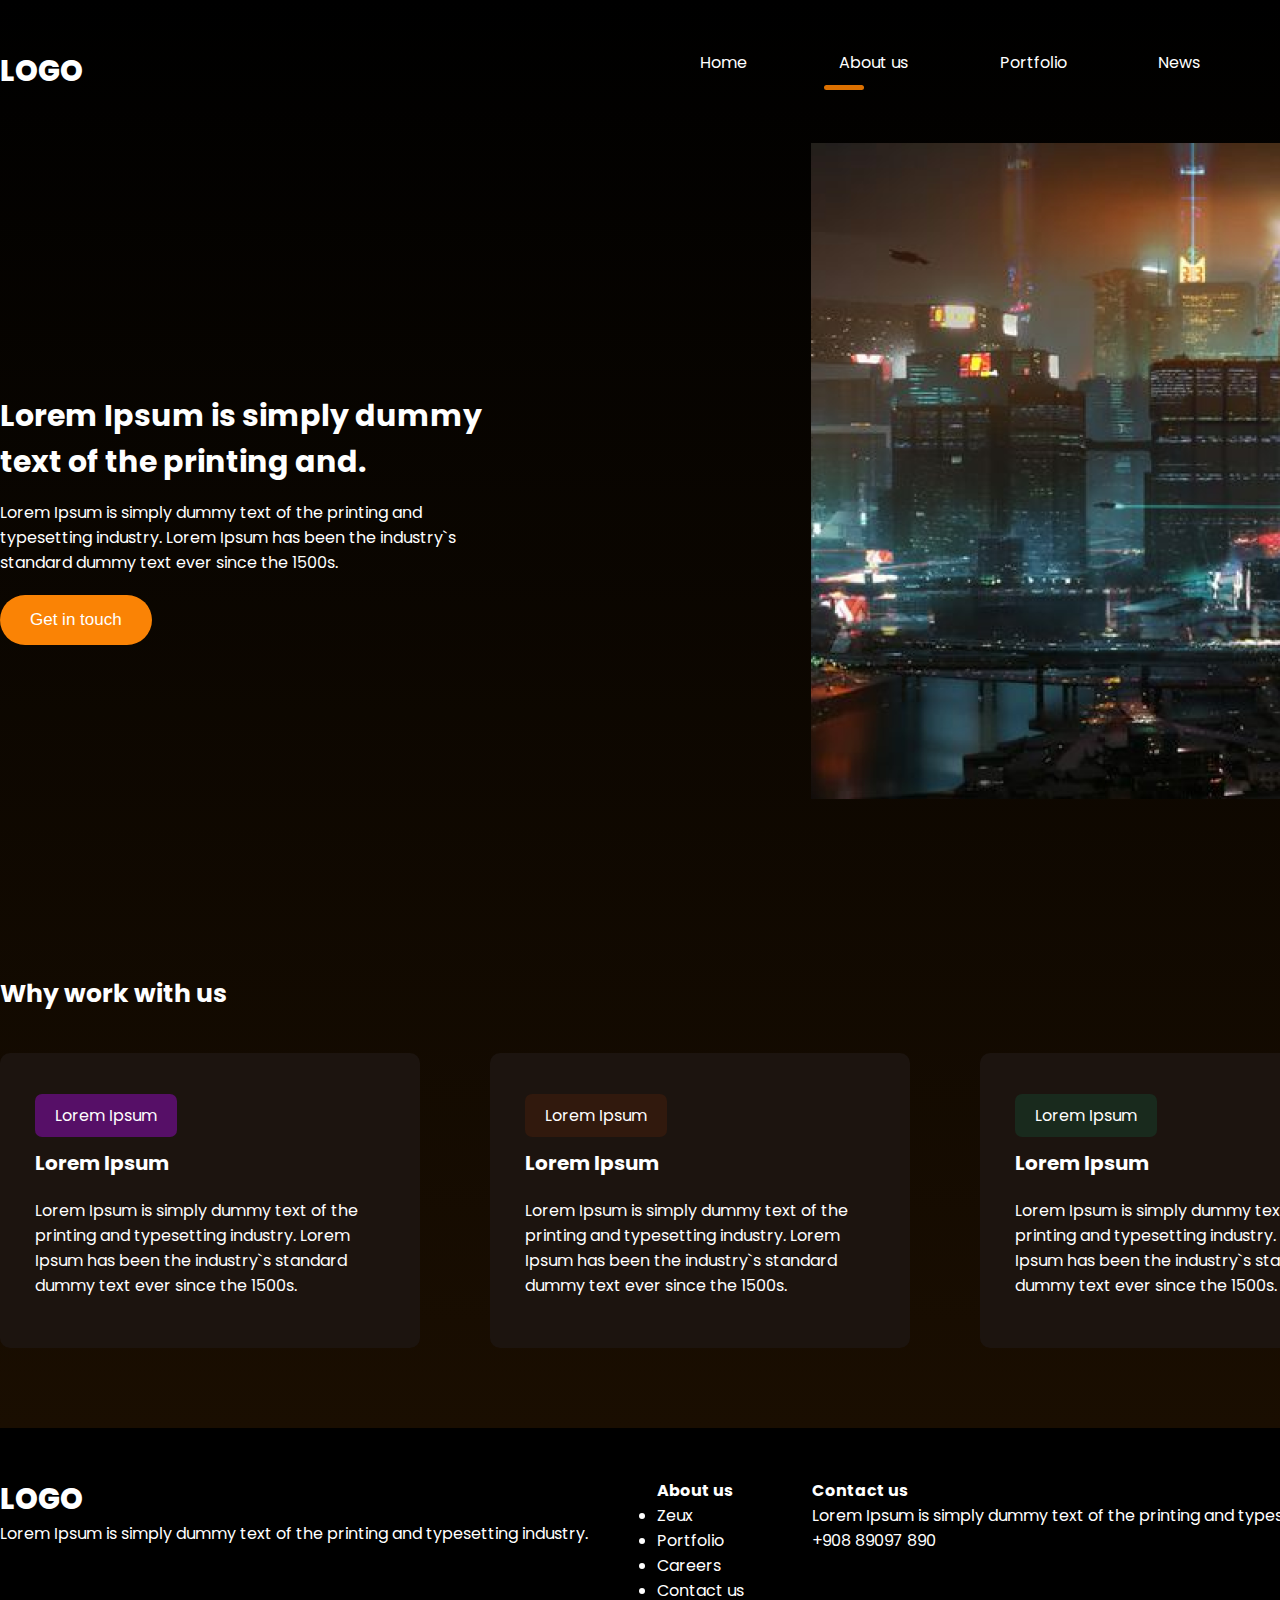
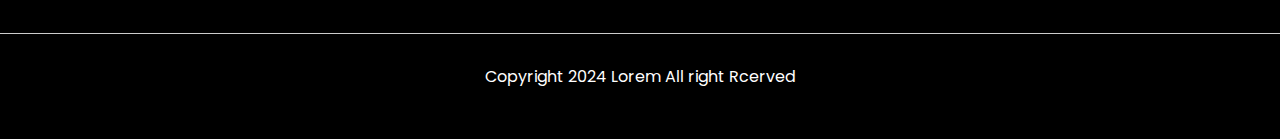
<file: about.html>
<!DOCTYPE html>
<html lang="en">
    <head>
    <meta charset="UTF-8">
    <meta name="viewport" content="width=device-width, initial-scale=1.0">
    <title>Game Website</title>
    <link rel="stylesheet" href="css/style.css">
    </head>

    <body>
        <div class="wrapper">
            <header class="container">
                <span class="logo">logo</span>
                <nav>
                    <ul>
                        <li><a href="index.html">Home</a></li>
                        <li class="active"><a href="about.html">About us</a></li>
                        <li><a href="#">Portfolio</a></li>
                        <li><a href="#">News</a></li>
                        <li class="btn"><a href="contacts.html">Contacts</a></li>
                    </ul>
                </nav>
            </header>

            <div class="hero-about container">
                <div class="info">
                    <h1>Lorem Ipsum is simply dummy text of the printing and.</h1>
                    <p>Lorem Ipsum is simply dummy text of the printing and typesetting industry. Lorem Ipsum has been the industry`s standard dummy text ever since the 1500s.</p>
                    <button class="btn">Get in touch</button>
                </div>
                <img src="img/about-banner.png" alt="">
            </div>

            <div class="container work">
                <h2>Why work with us</h2>
                <div class="blocks">
                    <div class="block">
                        <span class="badge purple">Lorem Ipsum</span>
                        <h3>Lorem Ipsum</h3>
                        <p>Lorem Ipsum is simply dummy text of the printing and typesetting industry. Lorem Ipsum has been the industry`s standard dummy text ever since the 1500s.</p>
                    </div>
                    <div class="block">
                        <span class="badge brown">Lorem Ipsum</span>
                        <h3>Lorem Ipsum</h3>
                        <p>Lorem Ipsum is simply dummy text of the printing and typesetting industry. Lorem Ipsum has been the industry`s standard dummy text ever since the 1500s.</p>
                    </div>
                    <div class="block">
                        <span class="badge green">Lorem Ipsum</span>
                        <h3>Lorem Ipsum</h3>
                        <p>Lorem Ipsum is simply dummy text of the printing and typesetting industry. Lorem Ipsum has been the industry`s standard dummy text ever since the 1500s.</p>
                    </div>
                </div>
            </div>
        </div> 

        <footer>
            <div class="blocks container">
                <div>
                    <span class="logo">logo</span>
                    <p>Lorem Ipsum is simply dummy text of the printing and typesetting industry.</p>
                </div>
                <div>
                    <h4>About us</h4>
                    <ul>
                        <li>Zeux</li>
                        <li>Portfolio</li>
                        <li>Careers</li>
                        <li>Contact us</li>
                    </ul>
                </div>
                <div>
                    <h4>Contact us</h4>
                    <p>Lorem Ipsum is simply dummy text of the printing and typesetting industry.</p>
                    <p>+908 89097 890</p>
                </div>
            </div>
            <hr>
            <p>Copyright 2024 Lorem All right Rcerved</p>
        </footer>
    </body>

</html>
</file>
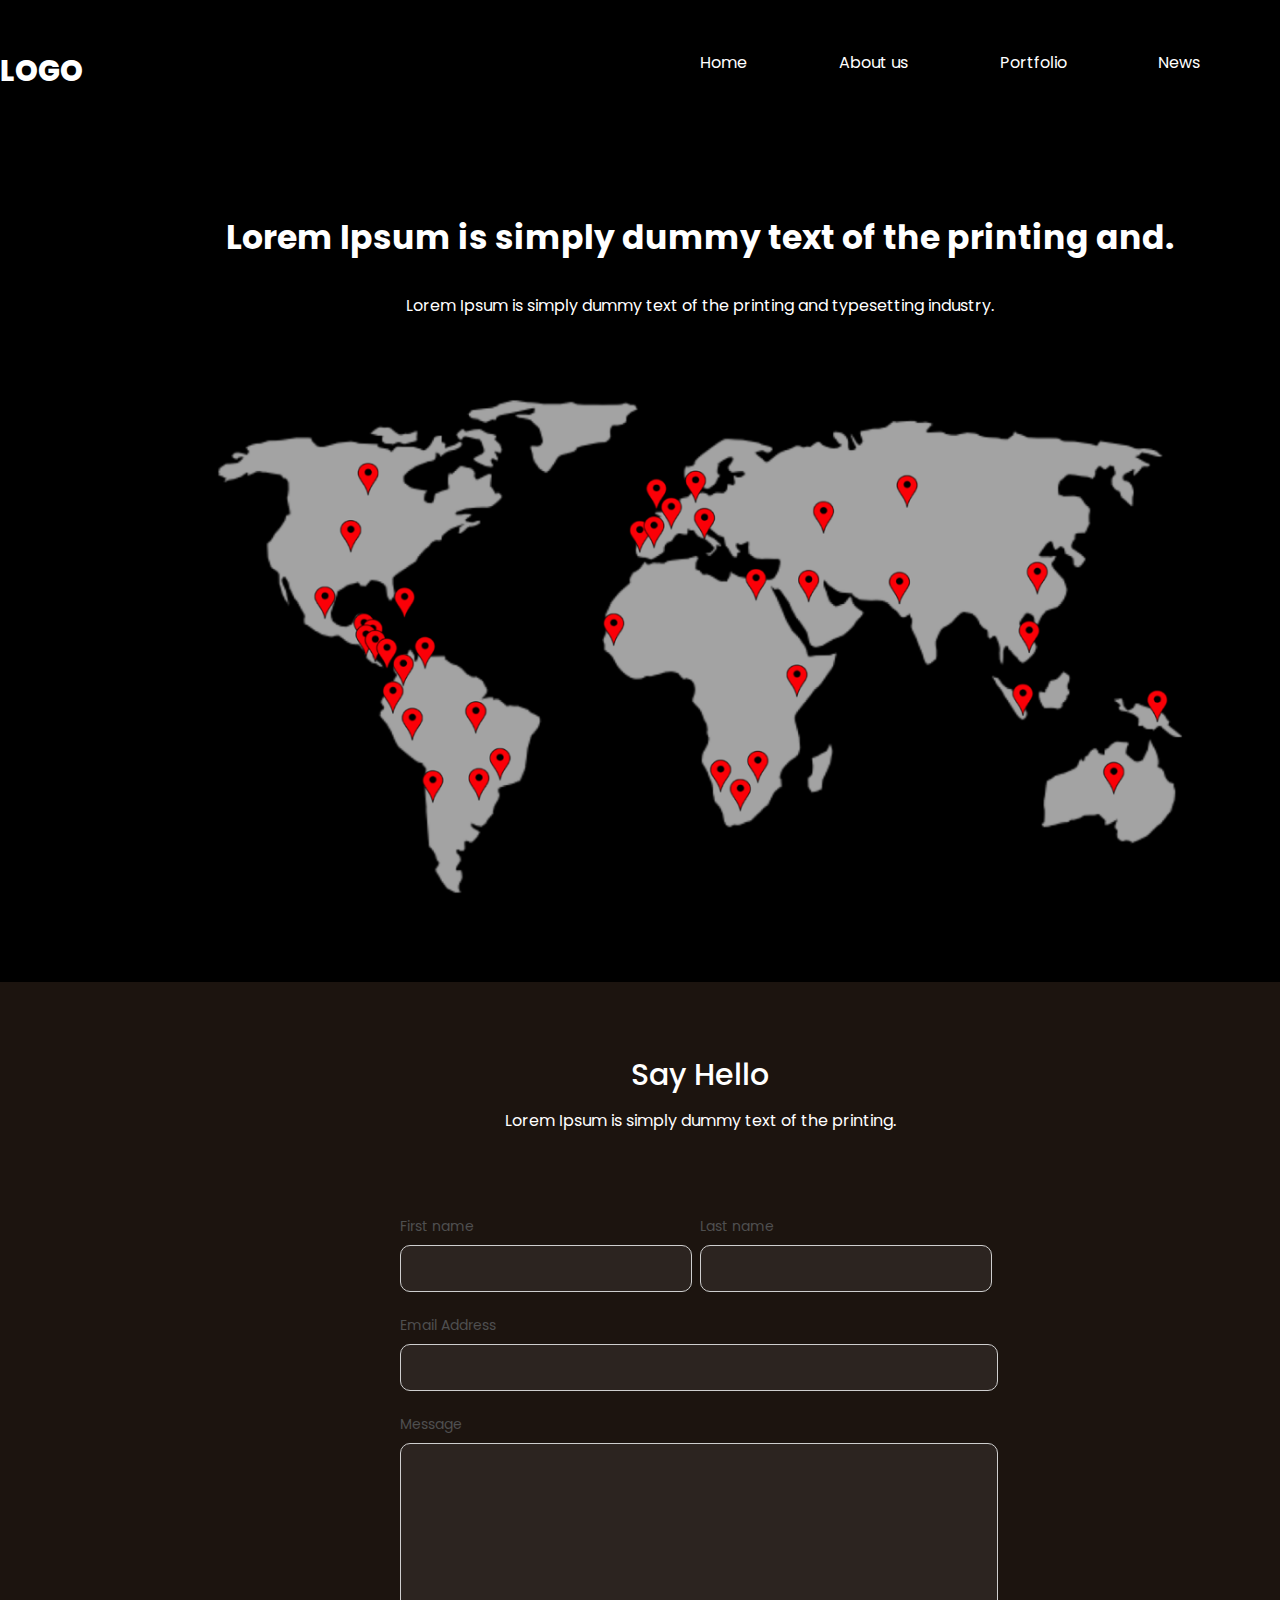
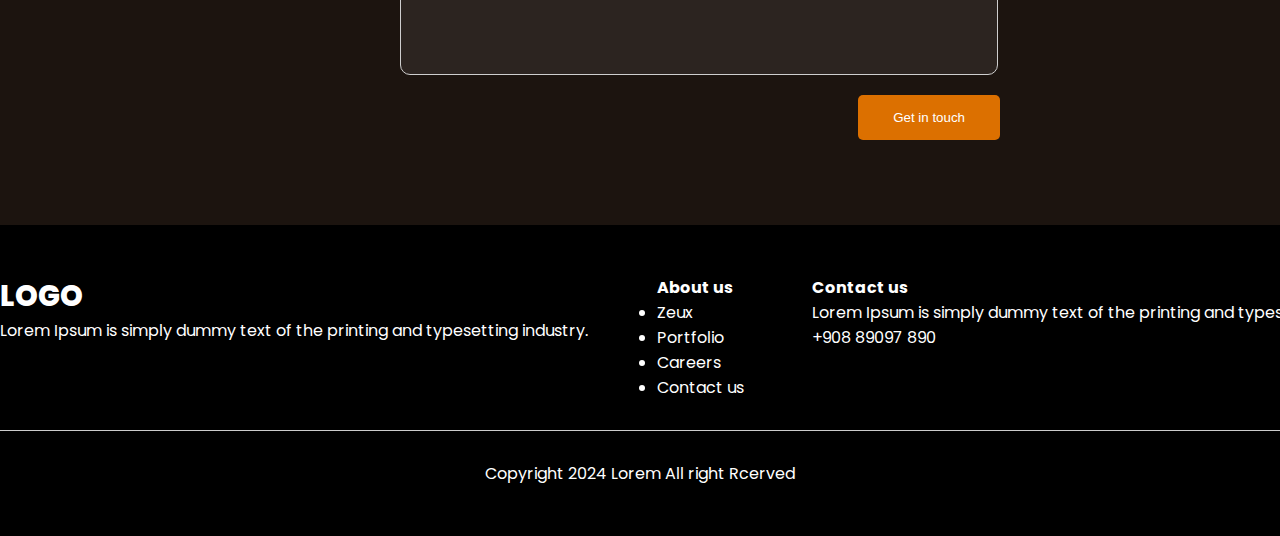
<file: contacts.html>
<!DOCTYPE html>
<html lang="en">
<head>
<meta charset="UTF-8">
<meta name="viewport" content="width=device-width, initial-scale=1.0">
<title>Game Website</title>
<link rel="stylesheet" href="css/style.css">
</head>

<body>
    <header class="container">
                <span class="logo">logo</span>
                <nav>
                    <ul>
                        <li><a href="index.html">Home</a></li>
                        <li><a href="about.html">About us</a></li>
                        <li><a href="#">Portfolio</a></li>
                        <li><a href="#">News</a></li>
                        <li class="btn"><a href="contacts.html">Contacts</a></li>
                    </ul>
                </nav>
    </header>

    <div class="container hero-contacts">
        <h1>Lorem Ipsum is simply dummy text of the printing and.</h1>
        <p>Lorem Ipsum is simply dummy text of the printing and typesetting industry.</p>
        <img src="img/world-map.png" alt="">
    </div>

    <div class="feedback">
        <div class="container">
            <h2>Say Hello</h2>
            <p>Lorem Ipsum is simply dummy text of the printing.</p>

            <form>
                <div class="inline">
                    <div>
                        <label>First name</label>
                        <input type="text">
                    </div>
                    <div>
                        <label>Last name</label>
                        <input type="text">
                    </div>
                </div>
                <label>Email Address</label>
                <input type="email" class="one-line">

                <label>Message</label>
                <textarea class="one-line"></textarea>

                <button type="button">Get in touch</button>
            </form>
        </div>
    </div>

    <footer>
            <div class="blocks container">
                <div>
                    <span class="logo">logo</span>
                    <p>Lorem Ipsum is simply dummy text of the printing and typesetting industry.</p>
                </div>
                <div>
                    <h4>About us</h4>
                    <ul>
                        <li>Zeux</li>
                        <li>Portfolio</li>
                        <li>Careers</li>
                        <li>Contact us</li>
                    </ul>
                </div>
                <div>
                    <h4>Contact us</h4>
                    <p>Lorem Ipsum is simply dummy text of the printing and typesetting industry.</p>
                    <p>+908 89097 890</p>
                </div>
            </div>
            <hr>
            <p>Copyright 2024 Lorem All right Rcerved</p>
    </footer>
</body>

</html>
</file>
<file: css/style.css>
@import url('https://fonts.googleapis.com/css2?family=Poppins:wght@400;500;700;800&display=swap');

* {
    margin: 0;
    padding: 0;
}

body {
    font-family: "Poppins", sans-serif;
    font-weight: 400;
    color: #fff;
    font-size: 16px;
    background: #000;
}

a {
    text-decoration: none;
}

img {
    max-width: 100%;
}

.wrapper {
    background: linear-gradient(180deg, rgba(0,0,0,1) 0%, rgba(26,14,1,1) 100%);
    width: 100%;
    overflow-x: hidden;
}

.container {
    width: 1400px;
    margin: 0 auto;
}

header {
    padding: 50px 0;
}

header .logo, 
footer .blocks .logo {
    text-transform: uppercase;
    font-size: 29px;
    font-weight: 800;
}

header nav {
    float: right;
    width: 50%;
}

header nav ul {
    list-style: none;
    display: flex;
    justify-content: space-between;
    z-index: 2;
    position: relative;
}

header nav ul li {
    display: inline-block;
}

header nav ul li a {
    color: #fff;
}

header nav ul li.active::after {
    content: '';
    display: block;
    width: 40px;
    height: 5px;
    background: #DC7000;
    border-radius: 10px;
    position: relative;
    top: 10px;
    left: -15px;
}


header nav ul li:not(.active):not(.btn) a:hover {
    border-bottom: 5px solid #DC7000;
}

header nav ul li.btn a, 
.email .block button {
    background: #FA9021;
    padding: 9px 17px;
    border-radius: 5px;
    transition: all 500ms ease;
}

header nav ul li.btn a:hover, 
.email .block button:hover {
    background: #a02604;

}

.hero {
    padding-bottom: 100px;
    position: relative;
    z-index: 1;
}

.hero--info {
    width: 530px;
    padding-top: 70px;
}

.hero--info h2 {
    color: #E87D0E;
    font-size: 20px;
    font-weight: 600;
}

.hero--info h1 {
    font-size: 50px;
    font-weight: 600;
}

.hero--info p {
    font-weight: 500;
    line-height: 170%;
    margin: 30px;
}

.hero--info .btn, 
.hero-about .info .btn {
    background: #FA8305;
    color: #fff;
    border-radius: 50px;
    padding: 15px 30px;
    border: 0;
    transition: all 500ms ease;
    font-size: 17px;
}

.hero--info .btn:hover, 
.hero-about .info .btn:hover {
    cursor: pointer;
    transform: scale(1.1);
}

.hero img {
    position: absolute;
    top: -150px;
    right: 0;
}

/* Секция с играми */
.trending {
    padding-top: 50px;
}

.trending h3 {
    font-weight: 600;
    font-size: 31px;
}

.trending .see-all, .projects .see-all {
    color: #fff;
    background: #25211D;
    border-radius: 5px;
    padding: 12px 23px;
    float: right;
    display: block;
    transition: all 500ms ease;
}

.trending .see-all:hover, .projects .see-all:hover {
    transform: scale(1.1);
}

.trending .games {
    display: flex;
    justify-content: space-between;
    width: 100%;
    padding: 50px 0;
}

.trending .games span {
    display: block;
    text-align: center;
    margin-top: 20px;
}

.big-text {
    padding: 50px 0;
    font-size: 35px;
    font-weight: 600;
    text-align: center;
    width: 800px;
}

.banner {
    padding: 80px 0;
}

.banner h3 {
    font-size: 30px;
    font-weight: 600;
    margin-bottom: 30px;
}

.banner p {
    line-height: 170%;
    margin-bottom: 30px;
    width: 550px;
}

.banner img {
    width: 100%;
    margin: 30px;
}

/* Секция с изображениями */

.features {
    background: url('/img/1.jpg') no-repeat center center fixed;
    background-size: cover;
    padding: 80px 0;
}

.features h3, 
.features p {
    margin-bottom: 20px;
    text-align: center;
    max-width: 800px;
    margin-left: auto;
    margin-right: auto;
}

.features h3 {
    font-size: 30px;
}

.features .info {
    display: flex;
    justify-content: center;
    flex-wrap: wrap;
}

.features .info .block {
    text-align: center;
    width: 20%;
    margin: 30px 2%;
}

.features .info .block img {
    margin-bottom: 15px;
}

.projects {
    padding: 100px 0;
}

.projects h3 {
    font-size: 30px;
    text-align: center;
}

.projects p {
    margin: 40px 0;
    text-align: center;
}

.projects .images {
    display: flex;
    justify-content: space-around;
    margin-bottom: 25px;
}

.projects .see-all {
    float: none;
    width: 60px;
    text-align: center;
    margin: 0 auto;
}

/* Нижняя часть */
.email {
    padding-bottom: 120px;
}

.email h3 {
    margin-top: 60px;
    font-size: 30px;
}

.email .block {
    background: #1C140F;
    margin-top: 30px;
    border-radius: 10px;
    padding: 40px 3%;
    width: 94%;
    display: flex;
    justify-content: space-between;
    align-items: center;
}

.email .block h4 {
    font-size: 30px;
    font-weight: 500;
}

.email .block p {
    width: 500px;
}

.email .block input {
    background: #fff;
    outline: none;
    border: 0;
    border-radius: 5px;
    width: 380px;
    font-family: "Poppins", sans-serif;
    font-weight: 400;
    padding: 15px 30px;
    position: relative;
    right: -100px;
    z-index: 1;
    padding-right: 120px;
}

.email .block input::placeholder {
    color: #898989;
}

.email .block button {
    cursor: pointer;
    border: 0;
    padding: 13px 17px;
    position: relative;
    z-index: 2;
    color: #fff;
}

/* Страница про нас */
.hero-about {
    position: relative;
}

.hero-about .info {
    width: 500px;
    padding: 250px 0;
}

.hero-about .info h1 {
    margin-bottom: 15px;
    font-size: 30px;
}

.hero-about .info .btn {
    margin-top: 20px;
}

.hero-about img {
    position: absolute;
    right: -150px;
    top: 0;
}

.work {
    padding: 80px 0;
}

.work h2 {
    font-size: 25px;
    margin-bottom: 40px;
}

.work .blocks {
    display: flex;
    justify-content: space-between;
}

.work .blocks .block {
    width: 25%;
    border-radius: 10px;
    padding: 50px 35px;
    background: #1C140F;
}

.work .blocks .block h3 {
    font-size: 20px;
    margin: 20px 0;
}

.work .blocks .block .badge {
    border-radius: 7px;
    padding: 10px 20px;
}

.work .blocks .block .badge.purple {
    background: #560F67;
}

.work .blocks .block .badge.brown {
    background: #31190D
}

.work .blocks .block .badge.green {
    background: #192A1D
}

/* Страница контакты */
.hero-contacts h1 {
    text-align: center;
    margin-top: 70px;
    margin-bottom: 30px;
    font-size: 33px;
}

.hero-contacts p {
    text-align: center;
}

.hero-contacts img {
    width: 70%;
    margin: 80px 15%;
}

.feedback {
    padding: 70px 0;
    background: #1C140F;
}

.feedback h2 {
    text-align: center;
    font-weight: 500;
    font-size: 30px;
}

.feedback p {
    text-align: center;
    margin-top: 10px;
}

.feedback form {
    margin: 80px auto;
    width: 600px;
}

.feedback form .inline {
    display: flex;
    justify-content: space-between;
}

.feedback form .inline>div {
    width: 50%;
}

.feedback form label {
    color: #4F4F4F;
    font-size: 14px;
}

.feedback form input,
.feedback form textarea {
    background: #2C2420;
    border-radius: 10px;
    border: 0.6px solid #CECECE;
    display: block;
    width: 90%;
    padding: 15px 10px;
    outline: none;
    color: #fff;
    margin-top: 7px;
    margin-bottom: 20px;
}

.feedback form .one-line {
    width: 96%;
}

.feedback form textarea {
    resize: none;
    height: 200px;
}

.feedback form button {
    background: #DC7000;
    border-radius: 5px;
    border: 0;
    float: right;
    cursor: pointer;
    color: #fff;
    padding: 15px 35px;
    transition: all 500ms ease;
}

.feedback form button:hover {
    background: #b01414;
}

/* Footer */
footer {
    background: #000;
    padding: 50px 0;
}

footer .blocks {
    display: flex;
    justify-content: space-between;
}

footer.blocks p {
    width: 300px;
    margin: 15px 0;
}

footer.blocks h4 {
    font-weight: 500;
    font-size: 17px;
}

footer.blocks ul {
    list-style: none;
}

footer.blocks ul li {
    margin-top: 7px;
    opacity: 0.8;
}

footer hr {
    margin: 30px 0;
    border: 0;
    height: 0.6px;
    background: #ccc;
}

footer > p {
    text-align: center;
}
</file>
